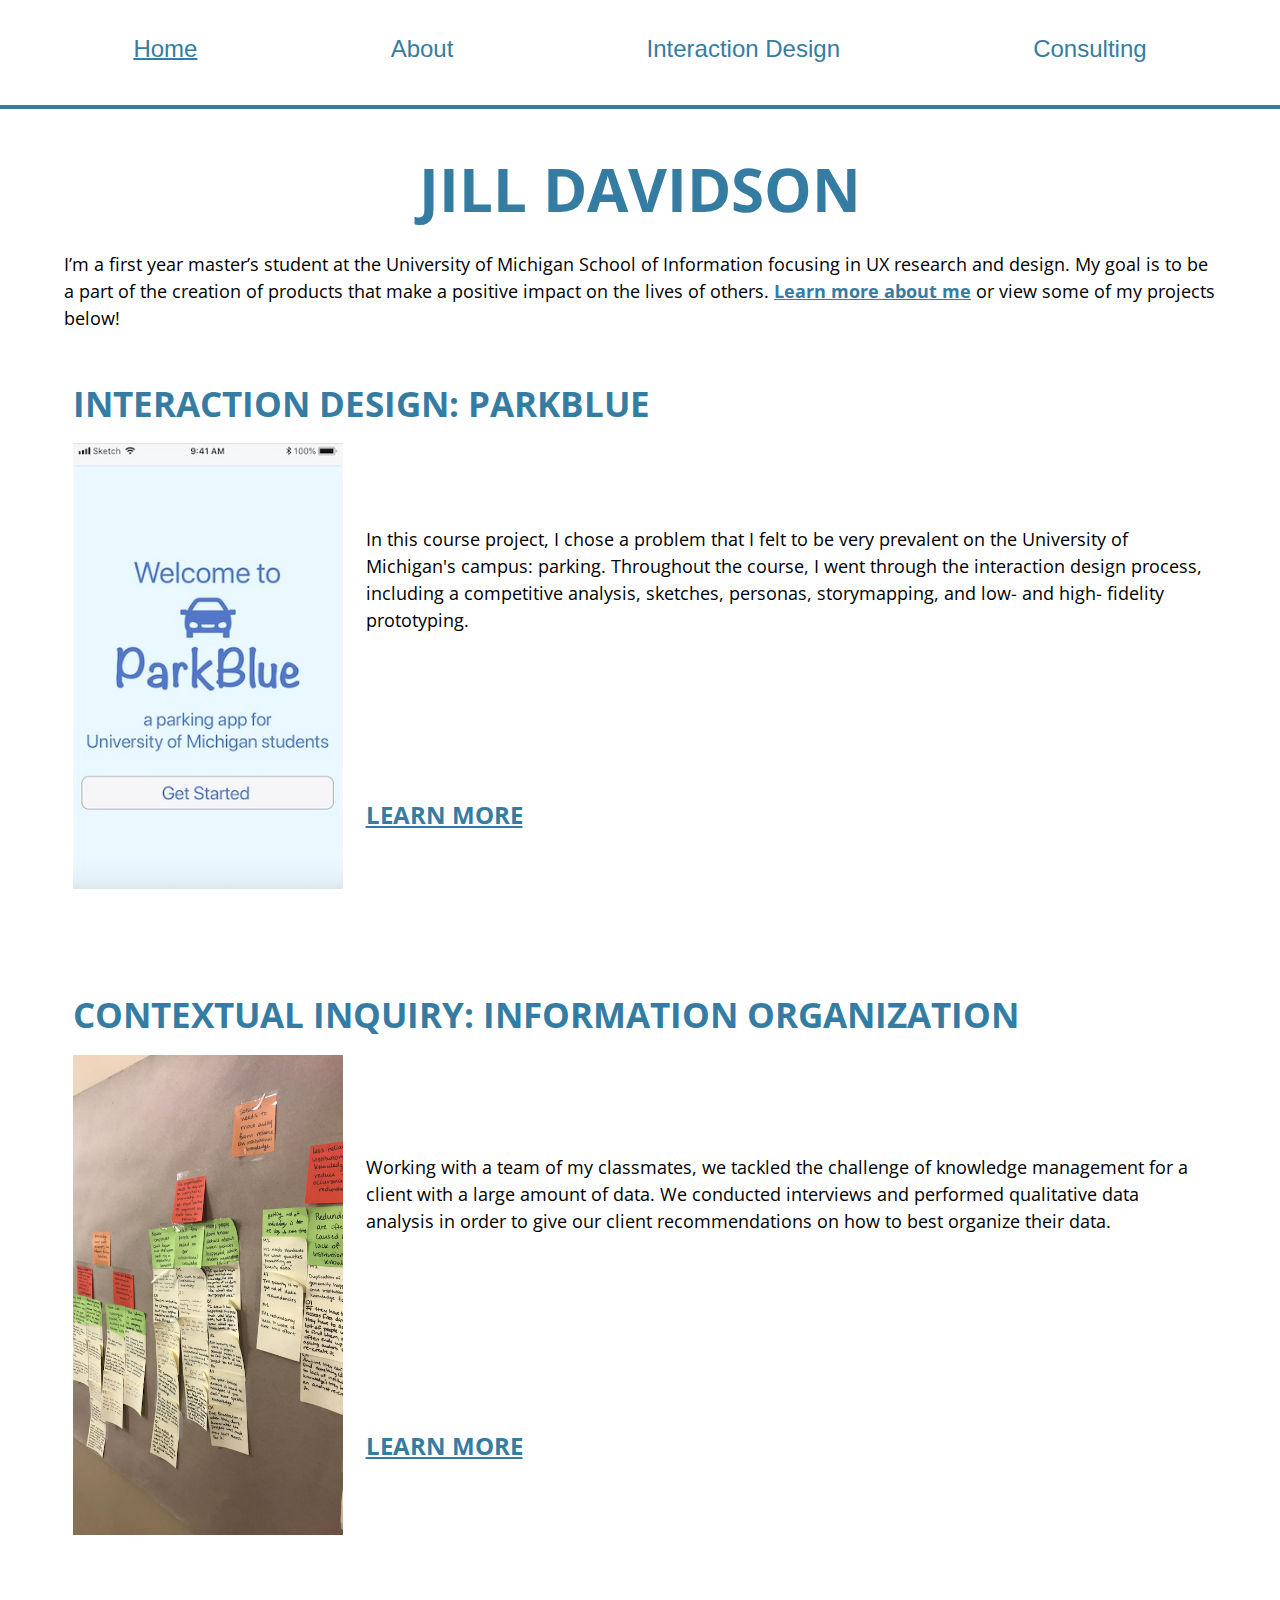
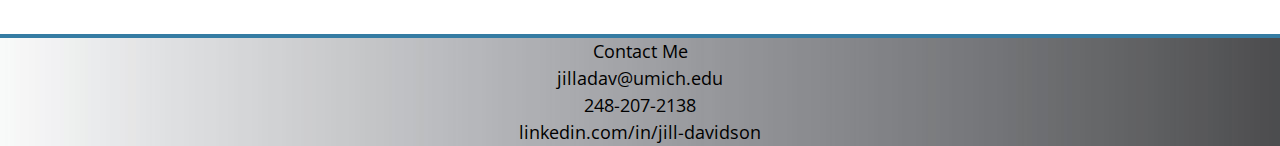
<file: index.html>
<!DOCTYPE html>
<html lang="en">
<head>
	<meta charset="UTF-8">
	<link rel="shortcut icon" href="images/logo.png"/>
	<link rel="stylesheet" type="text/css" href="css/default.css">
	<link rel="stylesheet" type="text/css" href="css/style.css">
	<link href='https://fonts.googleapis.com/css?family=Open Sans' rel='stylesheet'>
	<link rel="stylesheet" href="https://use.fontawesome.com/releases/v5.7.2/css/all.css" integrity="sha384-fnmOCqbTlWIlj8LyTjo7mOUStjsKC4pOpQbqyi7RrhN7udi9RwhKkMHpvLbHG9Sr" crossorigin="anonymous">
	<meta name = ‘viewport’ content=‘width=device-width, initial-scale=1’>
	<title>Home</title>
</head>
<body>
	<a href="#main" class = "skip">Skip to main content</a>
	<header>
    <nav>
        <ul>
            <li><a href = "index.html" class = "current">Home</a></li>
            <li><a href = "about.html">About</a></li>
            <li><a href = "interaction.html">Interaction Design</a></li>
            <li><a href = "consulting.html">Consulting</a></li>

        </ul>
    </nav>

    <h1>Jill Davidson </h1>
</header>

<main id = "main">

<div class = "home">

<div class = "content">


	<p>I’m a first year master’s student at the University of Michigan School of Information focusing in UX research and design. My goal is to be a part of the creation of products that make a positive impact on the lives of others. <a href = "about.html"> Learn more about me</a> or view some of my projects below! </p>

	<div class = "pair">
	<h2>Interaction Design: ParkBlue</h2> 
	<div class = "item">
		<img src = "images/parkblue.jpg" alt = "park blue home screen"/>
		<p>In this course project, I chose a problem that I felt to be very prevalent on the University of Michigan's campus: parking. Throughout the course, I went through the interaction design process, including a competitive analysis, sketches, personas, storymapping, and low- and high- fidelity prototyping. </br> 
		<a href = "interaction.html"> LEARN MORE</a> </p>
	</div>
</div>

<div class = "pair">
	<h2>Contextual Inquiry: Information Organization</h2> 
	<div class = "item">
		<img src = "images/affinity_wall_cover.jpg" alt = "affinity wall photo"/>
		<p>Working with a team of my classmates, we tackled the challenge of knowledge management for a client with a large amount of data. We conducted interviews and performed qualitative data analysis in order to give our client recommendations on how to best organize their data.
		</br> <a href = "consulting.html"> LEARN MORE </a> </p>
	</div>
	</div>
</div>
</div>

</main>

	<footer>
		<p> Contact Me</p>
		<p> <i class="fas fa-envelope-square" aria-hidden = "true"></i> jilladav@umich.edu</p>
		<p> <i class="fas fa-phone-square" aria-hidden = "true"></i> 248-207-2138</p>
		<p><a href = https://www.linkedin.com/in/jill-davidson/ aria-label="Visit my linkedin profile"><i class="fab fa-linkedin"></i></a> linkedin.com/in/jill-davidson</p>
	</footer>
</body>
</html>
</file>
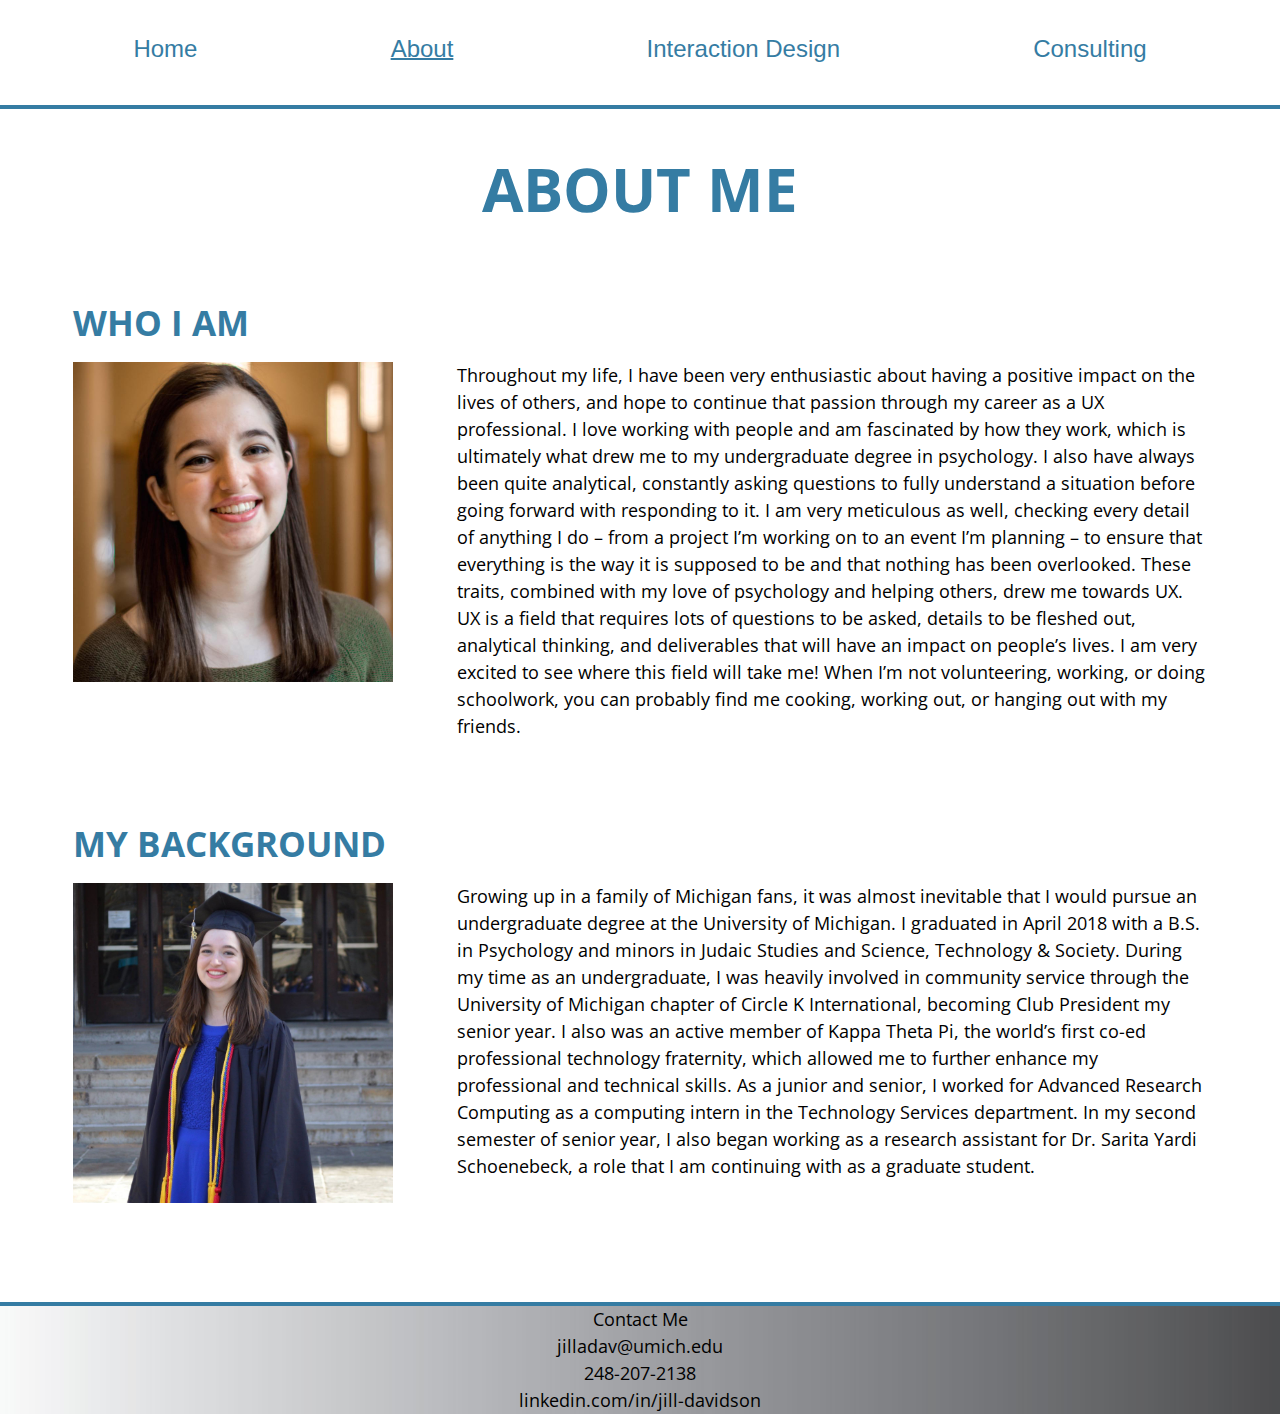
<file: about.html>
<!DOCTYPE html>
<html lang="en">
<head>
	<meta charset="UTF-8">
	<link rel="shortcut icon" href="images/logo.png"/>
	<link rel="stylesheet" type="text/css" href="css/default.css">
	<link rel="stylesheet" type="text/css" href="css/style.css">
	<link rel="stylesheet" href="https://use.fontawesome.com/releases/v5.7.2/css/all.css" integrity="sha384-fnmOCqbTlWIlj8LyTjo7mOUStjsKC4pOpQbqyi7RrhN7udi9RwhKkMHpvLbHG9Sr" crossorigin="anonymous">
	<link href='https://fonts.googleapis.com/css?family=Open Sans' rel='stylesheet'>
	<meta name = ‘viewport’ content=‘width=device-width, initial-scale=1’>
	<title>About</title>
</head>
<body>
	<a href="#main" class = "skip">Skip to main content</a>
	<header>
    <nav>
        <ul>
            <li><a href = "index.html">Home</a></li>
            <li><a href = "about.html" class = "current">About</a></li>
            <li><a href = "interaction.html">Interaction Design</a></li>
            <li><a href = "consulting.html">Consulting</a></li>

        </ul>
    </nav>

    <h1>About Me</h1>
</header>
<main id = "main">

<div class = "content">

<div class = "about">
	
	<div class = "pair">
		<h2>Who I Am</h2>
		<div class = "item">
			<img src="images/headshot.jpg" alt = "profile picture"/>
			<p>Throughout my life, I have been very enthusiastic about having a positive impact on the lives of others, and hope to continue that passion through my career as a UX professional. I love working with people and am fascinated by how they work, which is ultimately what drew me to my undergraduate degree in psychology. I also have always been quite analytical, constantly asking questions to fully understand a situation before going forward with responding to it. I am very meticulous as well, checking every detail of anything I do – from a project I’m working on to an event I’m planning – to ensure that everything is the way it is supposed to be and that nothing has been overlooked. These traits, combined with my love of psychology and helping others, drew me towards UX. UX is a field that requires lots of questions to be asked, details to be fleshed out, analytical thinking, and deliverables that will have an impact on people’s lives. I am very excited to see where this field will take me!

			When I’m not volunteering, working, or doing schoolwork, you can probably find me cooking, working out, or hanging out with my friends.</p>
		</div>
	</div>

		
		<div class = "pair">
			<h2>My Background</h2>
			<div class = "item">
			<img src = "images/graduation.jpg" alt = "graduation from Michigan"/>
			<p>Growing up in a family of Michigan fans, it was almost inevitable that I would pursue an undergraduate degree at the University of Michigan. I graduated in April 2018 with a B.S. in Psychology and minors in Judaic Studies and Science, Technology & Society. During my time as an undergraduate, I was heavily involved in community service through the University of Michigan chapter of Circle K International, becoming Club President my senior year. I also was an active member of Kappa Theta Pi, the world’s first co-ed professional technology fraternity, which allowed me to further enhance my professional and technical skills. As a junior and senior, I worked for Advanced Research Computing as a computing intern in the Technology Services department. In my second semester of senior year, I also began working as a research assistant for Dr. Sarita Yardi Schoenebeck, a role that I am continuing with as a graduate student.</p>
		</div>
	</div>

</div>
</div>
</main>

	<footer>
		<p> Contact Me</p>
		<p> <i class="fas fa-envelope-square" aria-hidden = "true"></i> jilladav@umich.edu</p>
		<p> <i class="fas fa-phone-square" aria-hidden = "true"></i> 248-207-2138</p>
		<p><a href = https://www.linkedin.com/in/jill-davidson/ aria-label="Visit my linkedin profile"><i class="fab fa-linkedin"></i></a> linkedin.com/in/jill-davidson</p>
	</footer>
</body>
</html>
</file>
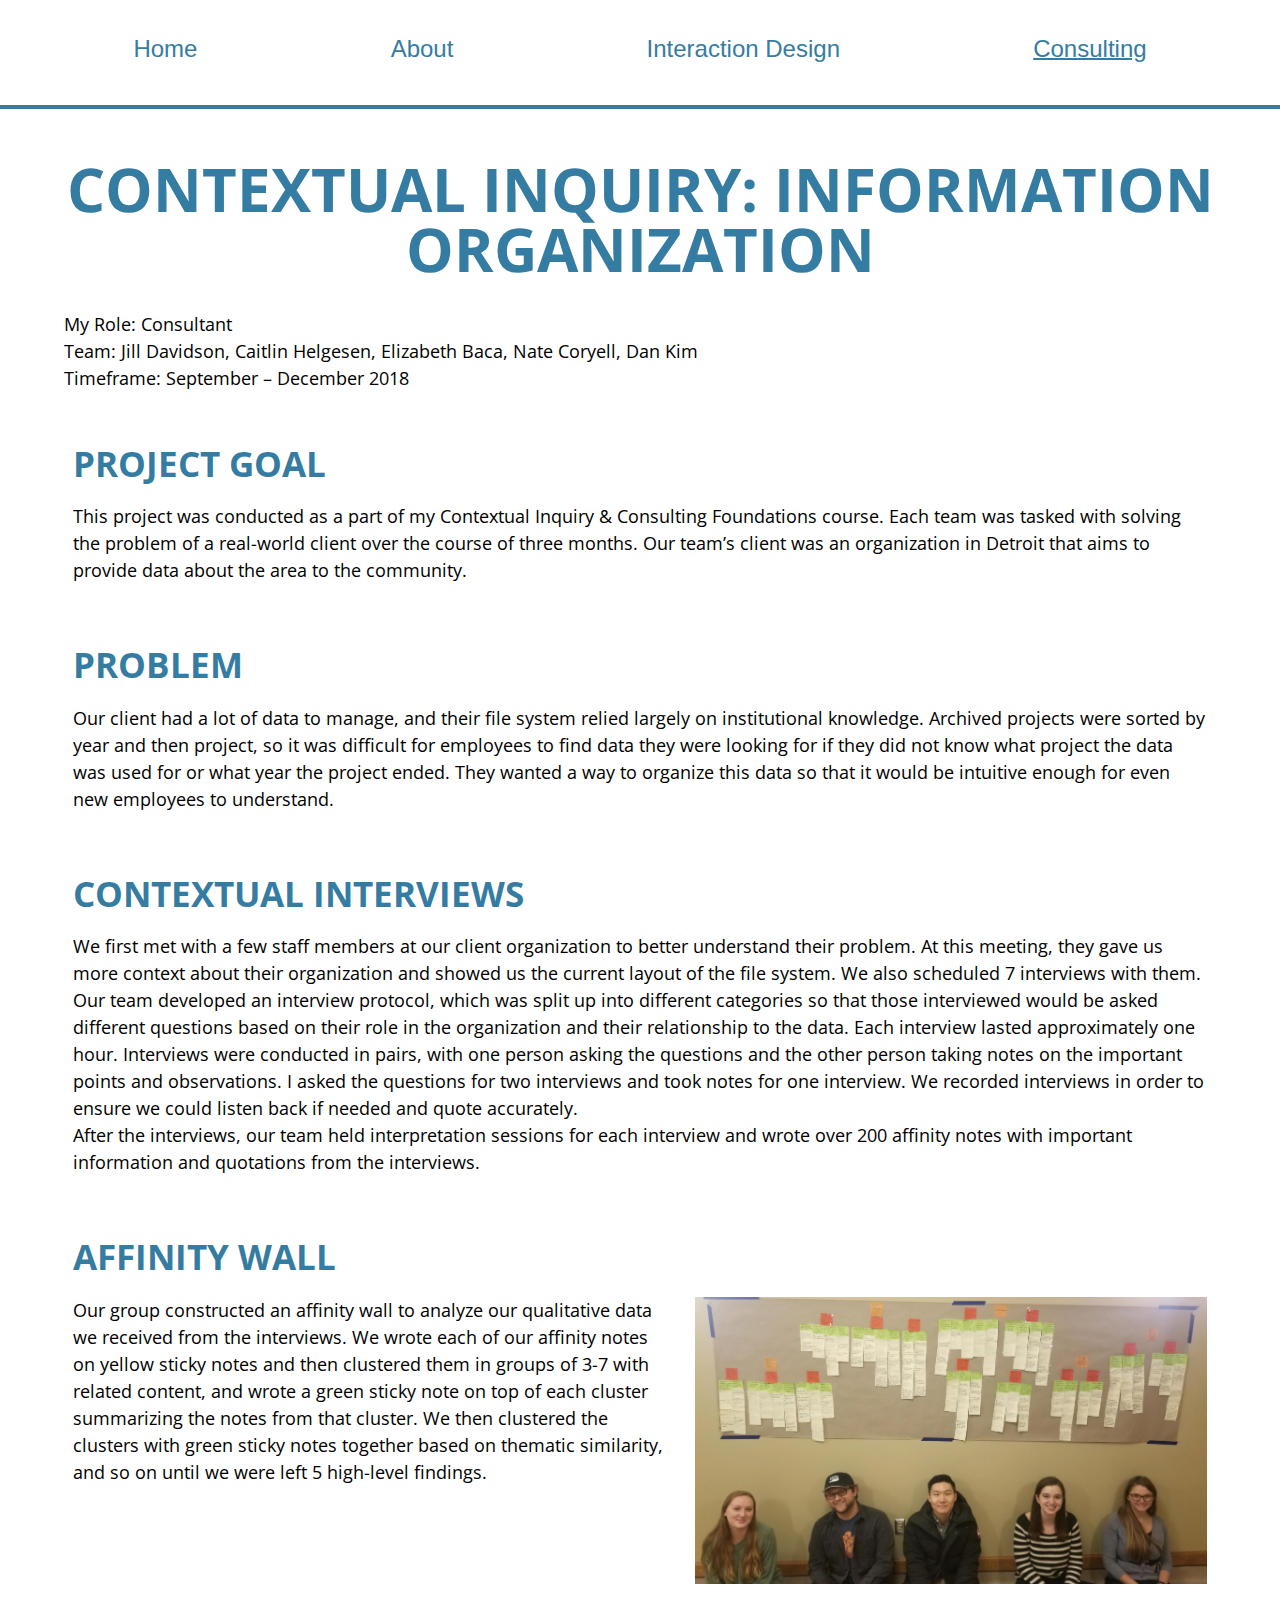
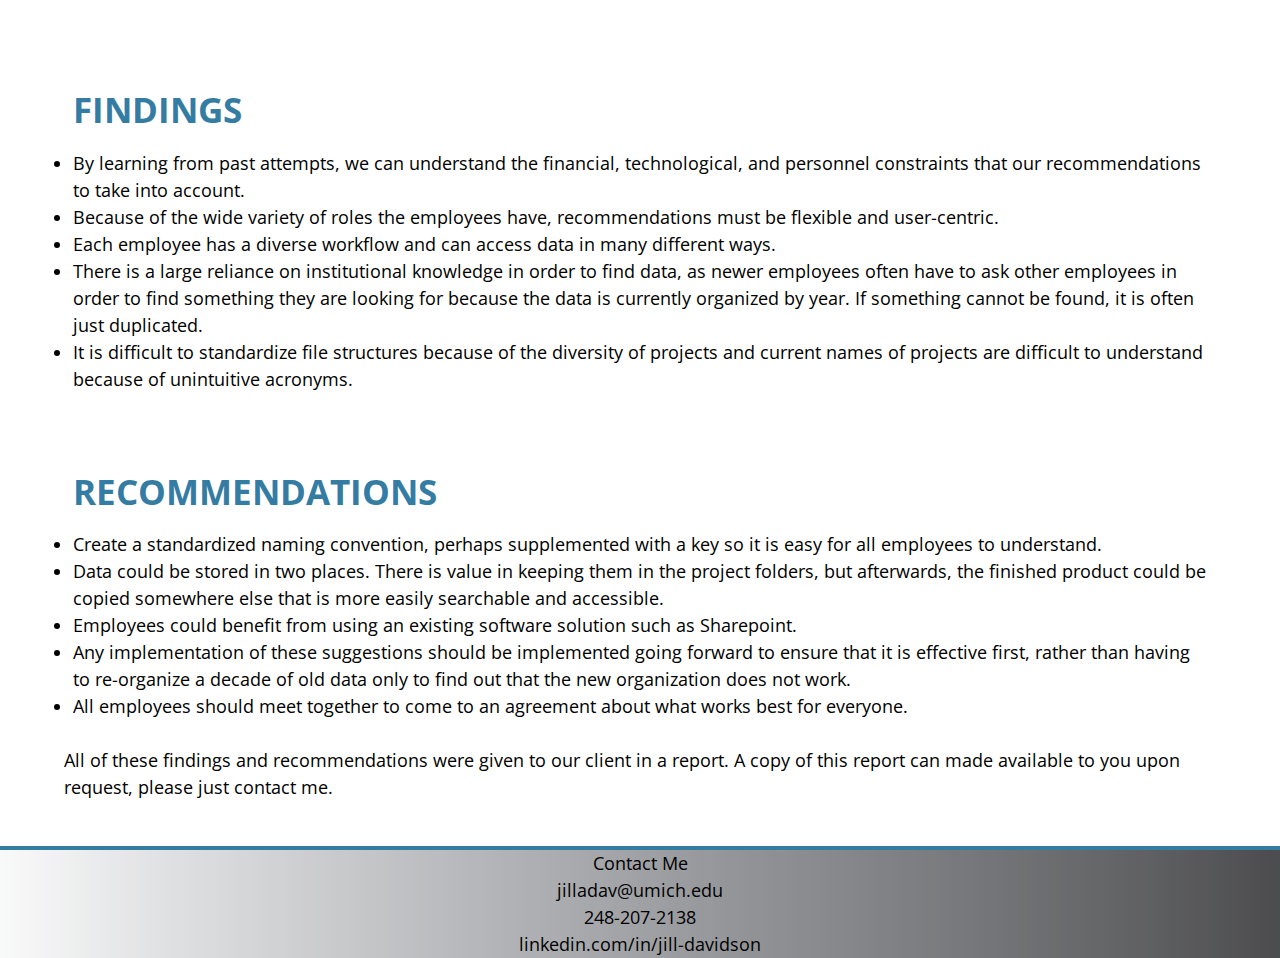
<file: consulting.html>
<!DOCTYPE html>
<html lang="en">
<head>
	<meta charset="UTF-8">
	<link rel="shortcut icon" href="images/logo.png"/>
	<link rel="stylesheet" type="text/css" href="css/default.css">
	<link rel="stylesheet" type="text/css" href="css/style.css">
	<link href='https://fonts.googleapis.com/css?family=Open Sans' rel='stylesheet'>
	<link rel="stylesheet" href="https://use.fontawesome.com/releases/v5.7.2/css/all.css" integrity="sha384-fnmOCqbTlWIlj8LyTjo7mOUStjsKC4pOpQbqyi7RrhN7udi9RwhKkMHpvLbHG9Sr" crossorigin="anonymous">
	<meta name = ‘viewport’ content=‘width=device-width, initial-scale=1’>
	<title>Consulting</title>

</head>
<body>
	<a href="#main" class = "skip">Skip to main content</a>
	<header>
    <nav>
        <ul>
            <li><a href = "index.html">Home</a></li>
            <li><a href = "about.html">About</a></li>
            <li><a href = "interaction.html">Interaction Design</a></li>
            <li><a href = "consulting.html" class = "current">Consulting</a></li>

        </ul>
    </nav>

    <h1>Contextual Inquiry: Information Organization</h1>

</header>

<main id = "main">

<div class = "consulting">

	<div class = "content">
<p>My Role: Consultant<br>
Team: Jill Davidson, Caitlin Helgesen, Elizabeth Baca, Nate Coryell, Dan Kim<br>
Timeframe: September – December 2018</p>


<div class = "pair">
<h2>Project Goal</h2>
<p>This project was conducted as a part of my Contextual Inquiry & Consulting Foundations course. Each team was tasked with solving the problem of a real-world client over the course of three months. Our team’s client was an organization in Detroit that aims to provide data about the area to the community.</p>
</div>

<div class = "pair">
<h2>Problem</h2>
<p>Our client had a lot of data to manage, and their file system relied largely on institutional knowledge. Archived projects were sorted by year and then project, so it was difficult for employees to find data they were looking for if they did not know what project the data was used for or what year the project ended. They wanted a way to organize this data so that it would be intuitive enough for even new employees to understand.</p>
</div>

<div class = "pair">
<h2>Contextual Interviews</h2>
<p>We first met with a few staff members at our client organization to better understand their problem. At this meeting, they gave us more context about their organization and showed us the current layout of the file system. We also scheduled 7 interviews with them.<br> 

Our team developed an interview protocol, which was split up into different categories so that those interviewed would be asked different questions based on their role in the organization and their relationship to the data. Each interview lasted approximately one hour. Interviews were conducted in pairs, with one person asking the questions and the other person taking notes on the important points and observations. I asked the questions for two interviews and took notes for one interview. We recorded interviews in order to ensure we could listen back if needed and quote accurately. <br>

After the interviews, our team held interpretation sessions for each interview and wrote over 200 affinity notes with important information and quotations from the interviews.</p>
</div>

<div class = "pair">
<h2>Affinity Wall</h2>
<div class = "item">
<p>Our group constructed an affinity wall to analyze our qualitative data we received from the interviews. We wrote each of our affinity notes on yellow sticky notes and then clustered them in groups of 3-7 with related content, and wrote a green sticky note on top of each cluster summarizing the notes from that cluster. We then clustered the clusters with green sticky notes together based on thematic similarity, and so on until we were left 5 high-level findings.</p>

<img src = "images/affinity-wall.jpg" alt = "affinity wall"/>
</div>
</div>

<div class = "pair">
<h2>Findings</h2>
<!-- <p>Our 5 main findings from the affinity wall were:</p> -->

<ul>
	<li>By learning from past attempts, we can understand the financial, technological, and personnel constraints that our recommendations to take into account.</li>
	<li>Because of the wide variety of roles the employees have, recommendations must be flexible and user-centric.</li>
	<li>Each employee has a diverse workflow and can access data in many different ways.</li>
	<li>There is a large reliance on institutional knowledge in order to find data, as newer employees often have to ask other employees in order to find something they are looking for because the data is currently organized by year. If something cannot be found, it is often just duplicated.</li>
	<li>It is difficult to standardize file structures because of the diversity of projects and current names of projects are difficult to understand because of unintuitive acronyms.</li>
</ul>
</div>

<div class = "pair">
<h2> Recommendations </h2>
<!-- <p>From these findings, we gave 5 recommendations to our client:</p> -->

<ul>
	<li>Create a standardized naming convention, perhaps supplemented with a key so it is easy for all employees to understand.</li>
	<li>Data could be stored in two places. There is value in keeping them in the project folders, but afterwards, the finished product could be copied somewhere else that is more easily searchable and accessible.</li>
	<li>Employees could benefit from using an existing software solution such as Sharepoint.</li>
	<li>Any implementation of these suggestions should be implemented going forward to ensure that it is effective first, rather than having to re-organize a decade of old data only to find out that the new organization does not work.</li>
	<li>All employees should meet together to come to an agreement about what works best for everyone.</li>
</ul>
</div>

<p>All of these findings and recommendations were given to our client in a report. A copy of this report can made available to you upon request, please just contact me.</p>

</div>
</div>

</main>

	<footer>
		<p> Contact Me</p>
		<p> <i class="fas fa-envelope-square" aria-hidden = "true"></i> jilladav@umich.edu</p>
		<p> <i class="fas fa-phone-square" aria-hidden = "true"></i> 248-207-2138</p>
		<p><a href = https://www.linkedin.com/in/jill-davidson/ aria-label="Visit my linkedin profile"><i class="fab fa-linkedin"></i></a> linkedin.com/in/jill-davidson</p>
	</footer>
</body>

</html>
</file>
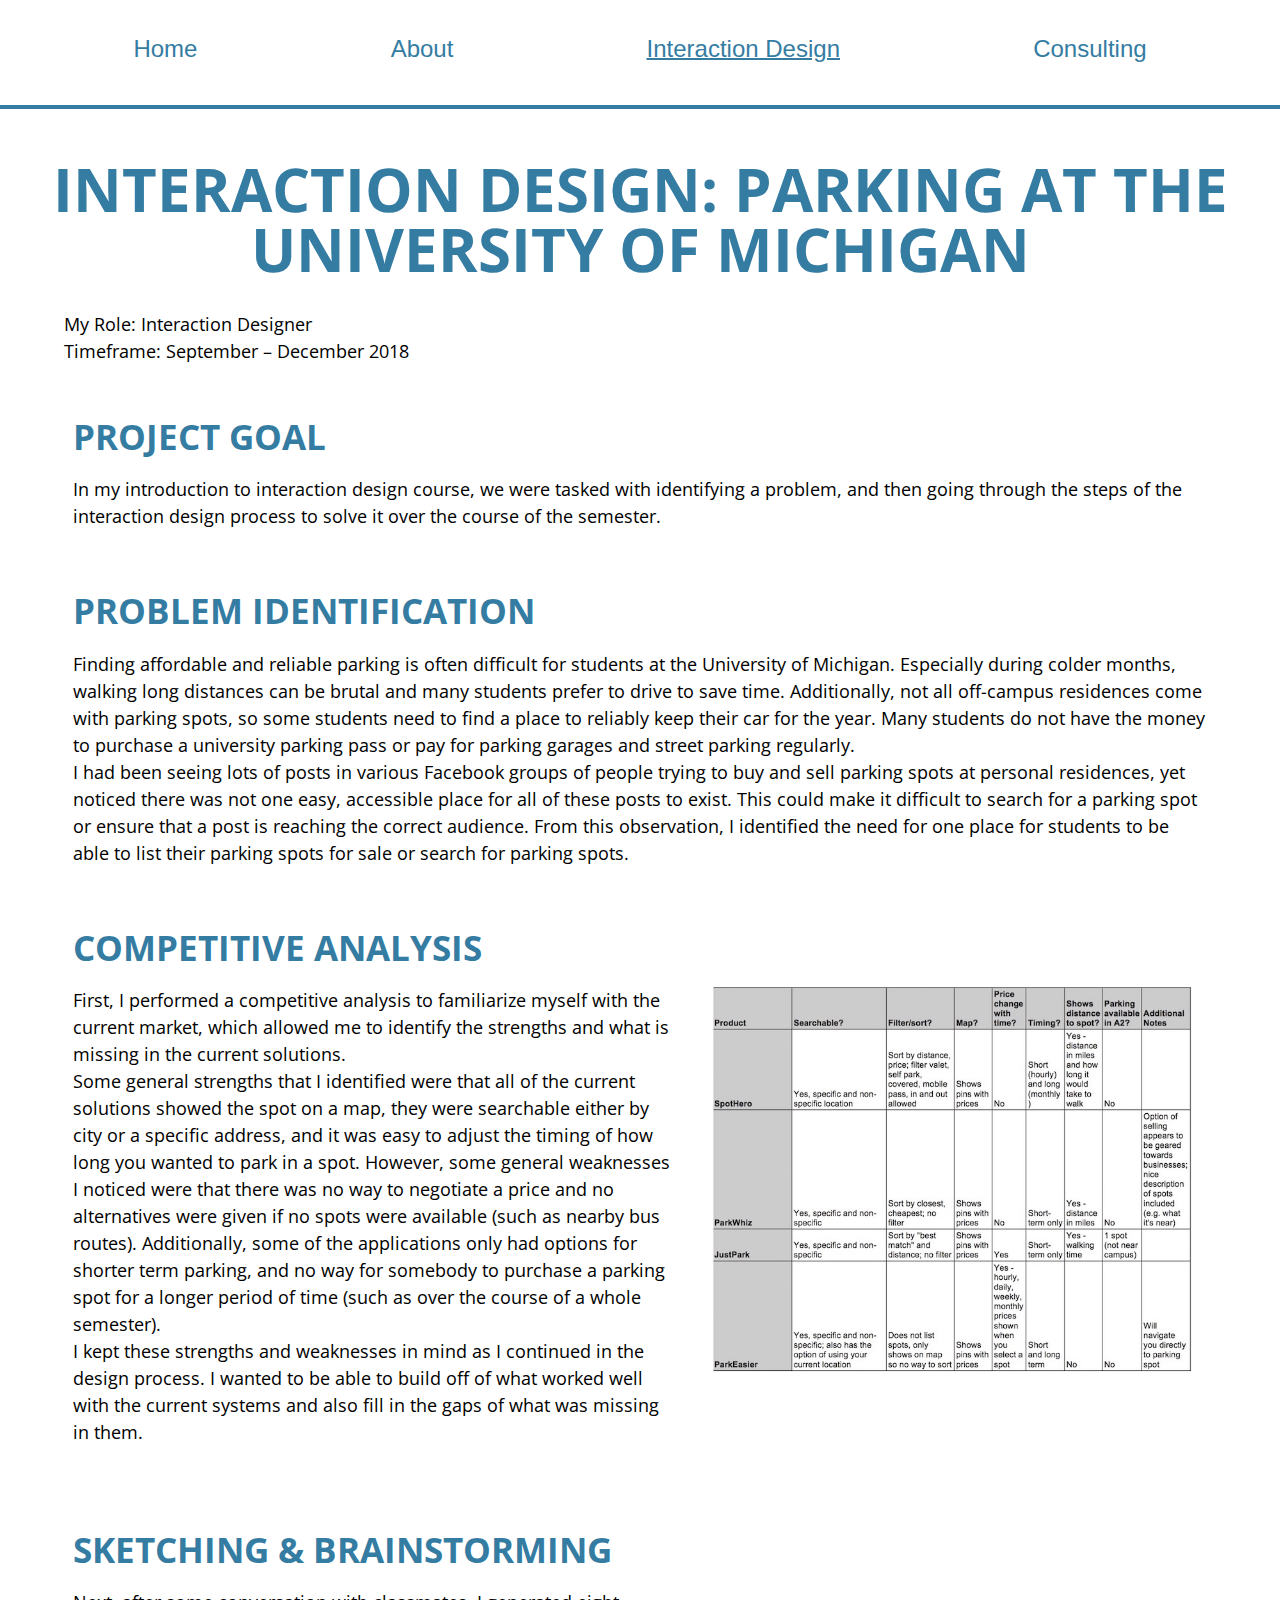
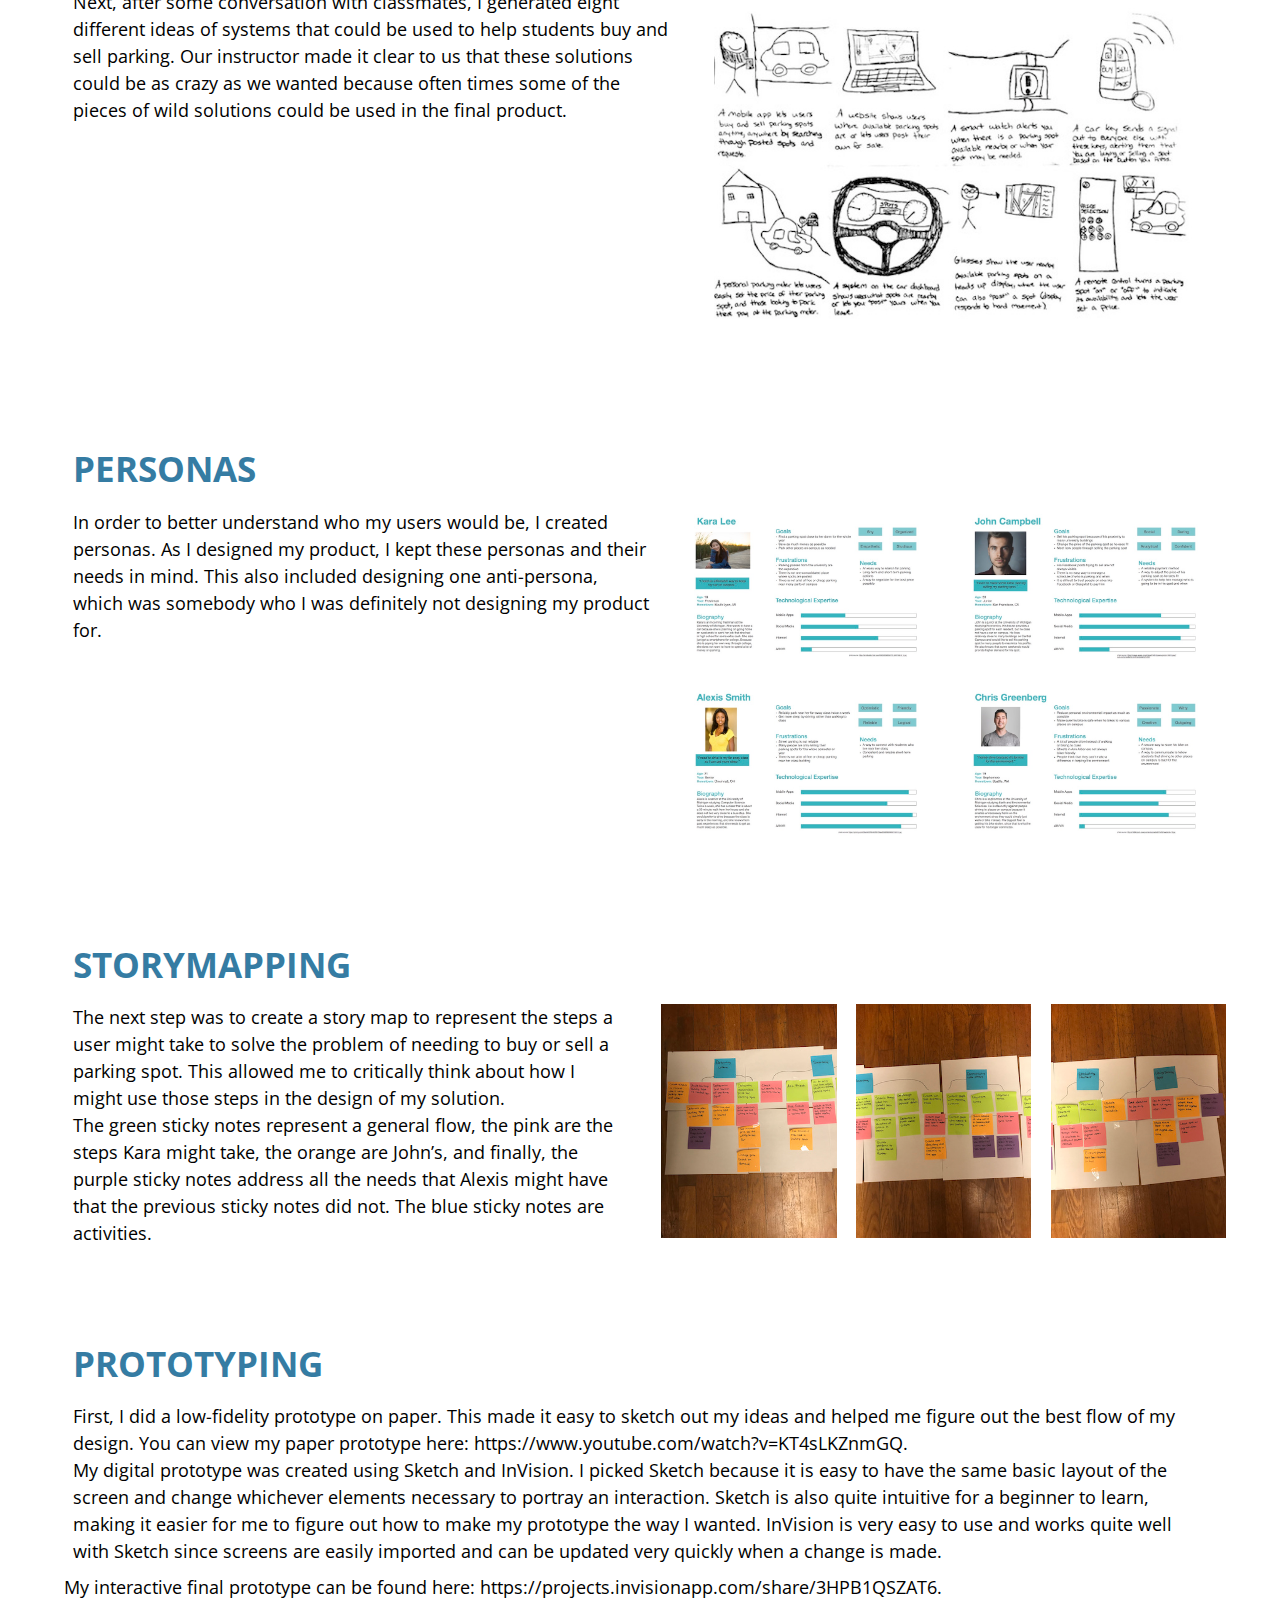
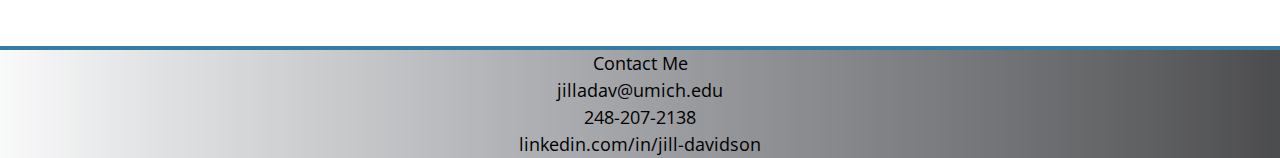
<file: interaction.html>
<!DOCTYPE html>
<html lang="en">
<head>
	<meta charset="UTF-8">
	<link rel="shortcut icon" href="images/logo.png"/>
	<link rel="stylesheet" type="text/css" href="css/default.css">
	<link rel="stylesheet" type="text/css" href="css/style.css">
	<link href='https://fonts.googleapis.com/css?family=Open Sans' rel='stylesheet'>
	<link rel="stylesheet" href="https://use.fontawesome.com/releases/v5.7.2/css/all.css" integrity="sha384-fnmOCqbTlWIlj8LyTjo7mOUStjsKC4pOpQbqyi7RrhN7udi9RwhKkMHpvLbHG9Sr" crossorigin="anonymous">
	<meta name = ‘viewport’ content=‘width=device-width, initial-scale=1’>
	<title>Interaction Design</title>
</head>
<body>
	<a href="#main" class = "skip">Skip to main content</a>
	<header>
    <nav>
        <ul>
            <li><a href = "index.html">Home</a></li>
            <li><a href = "about.html">About</a></li>
            <li><a href = "interaction.html" class = "current">Interaction Design</a></li>
            <li><a href = "consulting.html">Consulting</a></li>

        </ul>
    </nav>

    <h1>Interaction Design: Parking at the University of Michigan</h1>
</header>
<main id = "main">

<div class = "interaction">

<div class = "content">

<p>My Role: Interaction Designer<br>
Timeframe: September – December 2018</p>

<div class = "pair">
<h2>Project Goal</h2>
<p>In my introduction to interaction design course, we were tasked with identifying a problem, and then going through the steps of the interaction design process to solve it over the course of the semester.</p>
</div>

<div class = "pair">
<h2>Problem Identification</h2>
<p>Finding affordable and reliable parking is often difficult for students at the University of Michigan. Especially during colder months, walking long distances can be brutal and many students prefer to drive to save time. Additionally, not all off-campus residences come with parking spots, so some students need to find a place to reliably keep their car for the year. Many students do not have the money to purchase a university parking pass or pay for parking garages and street parking regularly.<br>

I had been seeing lots of posts in various Facebook groups of people trying to buy and sell parking spots at personal residences, yet noticed there was not one easy, accessible place for all of these posts to exist. This could make it difficult to search for a parking spot or ensure that a post is reaching the correct audience. From this observation, I identified the need for one place for students to be able to list their parking spots for sale or search for parking spots.</p>
</div>

<div class = "pair">
<h2>Competitive Analysis</h2>
<div class = "item">
<p>First, I performed a competitive analysis to familiarize myself with the current market, which allowed me to identify the strengths and what is missing in the current solutions.<br>

Some general strengths that I identified were that all of the current solutions showed the spot on a map, they were searchable either by city or a specific address, and it was easy to adjust the timing of how long you wanted to park in a spot. However, some general weaknesses I noticed were that there was no way to negotiate a price and no alternatives were given if no spots were available (such as nearby bus routes). Additionally, some of the applications only had options for shorter term parking, and no way for somebody to purchase a parking spot for a longer period of time (such as over the course of a whole semester). <br>

I kept these strengths and weaknesses in mind as I continued in the design process. I wanted to be able to build off of what worked well with the current systems and also fill in the gaps of what was missing in them.</p>

<img src = "images/competitive_analysis.jpg" alt = "competitive analysis"/>
</div>
</div>

<div class = "pair">
<h2>Sketching & Brainstorming</h2>
<div class = "item">
	<p>Next, after some conversation with classmates, I generated eight different ideas of systems that could be used to help students buy and sell parking. Our instructor made it clear to us that these solutions could be as crazy as we wanted because often times some of the pieces of wild solutions could be used in the final product.</p>
	<img src = "images/8sketches.jpg" alt = "8 sketches"/>
</div>
</div>

<div class = "pair">
<h2>Personas</h2>

<div class = "item">
	<p>In order to better understand who my users would be, I created personas. As I designed my product, I kept these personas and their needs in mind. This also included designing one anti-persona, which was somebody who I was definitely not designing my product for. </p>

	<div class = "personas">
		<img src = "images/persona1.jpg" alt = "persona"/> <img src = "images/persona2.jpg" alt = "persona"/> 
		<img src = "images/persona3.jpg" alt = "persona"/> <img src = "images/persona4.jpg" alt = "persona"/>
	</div>
</div>
</div>

<div class = "pair">
<h2>Storymapping</h2>
<div class = "item">
<p>The next step was to create a story map to represent the steps a user might take to solve the problem of needing to buy or sell a parking spot. This allowed me to critically think about how I might use those steps in the design of my solution.<br>

The green sticky notes represent a general flow, the pink are the steps Kara might take, the orange are John’s, and finally, the purple sticky notes address all the needs that Alexis might have that the previous sticky notes did not. The blue sticky notes are activities.</p>

	<div class = "storymap">

		<img src = "images/storymap1.jpg" alt = "storymap"/> <img src = "images/storymap3.jpg" alt = "storymap"/> <img src = "images/storymap2.jpg" alt = "storymap"/>

	</div>

</div>
</div>

<div class = "pair">
<h2>Prototyping</h2>
<p>First, I did a low-fidelity prototype on paper. This made it easy to sketch out my ideas and helped me figure out the best flow of my design. You can view my paper prototype here: https://www.youtube.com/watch?v=KT4sLKZnmGQ.<br>

My digital prototype was created using Sketch and InVision. I picked Sketch because it is easy to have the same basic layout of the screen and change whichever elements necessary to portray an interaction. Sketch is also quite intuitive for a beginner to learn, making it easier for me to figure out how to make my prototype the way I wanted. InVision is very easy to use and works quite well with Sketch since screens are easily imported and can be updated very quickly when a change is made.  </p>


</div>

<p> My interactive final prototype can be found here: https://projects.invisionapp.com/share/3HPB1QSZAT6.</p>


</div>

</div>

</main>

	<footer>
		<p> Contact Me</p>
		<p> <i class="fas fa-envelope-square" aria-hidden = "true"></i> jilladav@umich.edu</p>
		<p> <i class="fas fa-phone-square" aria-hidden = "true"></i> 248-207-2138</p>
		<p><a href = https://www.linkedin.com/in/jill-davidson/ aria-label="Visit my linkedin profile"><i class="fab fa-linkedin"></i></a> linkedin.com/in/jill-davidson</p>
	</footer>
</body>
</html>
</file>
<file: css/style.css>
nav {
	display: flex;
	justify-content: center;
	padding-top: 5vh;
	/*padding-bottom: 5vh;*/
	margin-bottom: 2.5vh;
	font-size: 20px;
	/*background-color: #929292;*/
	top: -3vh;
	position: relative;
	/*border-bottom: 0.5vh solid #357CA3;*/
}

a.skip{
	padding:1px;
	text-decoration: none;
	position: relative;
    top: -80px;
    transition: top ease-in 0.5s;
}

a.skip:focus{
	position: relative;
	background-color: white;
	top: 7.5px;
	border: 1px solid black;
}

footer {
	margin-top: 5vh;
	background-color: #929292;
	color:#357CA3;
	border-top: 0.5vh solid #357CA3;
	background-image: url("../images/background.jpg");
	color:black;
}

nav a {
	text-decoration: none;
	color:#357CA3;
	font-family:sans-serif;
	/*margin: 5vw;*/
	background: #DDE0E0;
	margin: 2vh;
	padding: 0.5vh;
	font-size: 24px;
	border: 3px solid #357CA3;
	width: 95vw;
	text-align: center;
	display: block;
}

.home a {
	text-decoration: underline;
	color: #357CA3;
	font-weight: bold;
}


nav li {
	text-decoration: none;
	display: inline;
}

.consulting ul {
	line-height: 1.5em;
	margin-bottom: 2vh;
}

/*.consultingtitle {
	background-image: url("../images/affinity.jpg");
}
.consultingtitle h1{
	color: black;
}*/

/*.about {
	background-image: url("../images/michigan.jpeg");
}
.about p {
	background-color: white;
}
.about h2{
	background-color: white;
}*/

a {
	text-decoration: none;
}

body {
	font-family: 'Open Sans';
	font-size: 18px;
}


h1 {
	display: flex;
	justify-content: center;
	text-align: center;
	font-size: 60px;
	text-transform: uppercase;
	margin-bottom: 5vh;
	color:#357CA3;
}

h2 {
	font-size: 30px;
	text-transform: uppercase;
	margin-bottom: 2.5vh;
	margin-top: 5vh;
	color:#357CA3;
	text-align: center;
}

p {
	text-align: center;
	line-height: 1.5em;
}

.current{
	text-decoration: underline;
	background-color: #357CA3;
	color: white;
}


.personas {
	display: grid;
	grid-template-columns: 1fr 1fr;
	grid-row: 1fr 1fr;
	justify-content: start;
}

.storymap {
	display: grid;
	grid-template-columns: 1fr 1fr 1fr;
	justify-content: center;
}
.item p {
	height: 100%;
	width: 100%;
}

.item img {
	width: 40vw;
	margin-bottom: 2.5vh;
}

.interaction .item img {
	width: 75vw;
}

.item .personas img {
	width: 100%;
	display:flex;
    align-items:center;
    justify-content:center;
}

.item .storymap img {
	width: 100%;
	display:flex;
    align-items:center;
    justify-content:center;
}

.home .item a {
	font-size: 24px;
}

.consulting img {
	width: 75vw;
}


.content {
	display: flex;
	flex-direction: column;
	align-items: center;
	margin-right: 5vw;
	margin-left: 5vw;
}

.item {
	display: flex;
	flex-direction: column;
	align-items: center;

}

.home img {
	width: 40vw;
}



.fa-linkedin {
	/*color: #357CA3;*/
	color: black;
}

@media screen and (min-width:1000px) {
	nav a {
		display: inline-block;
		width: 45vw;
		text-align: center;
		margin: 2vh;
		padding: 0.5vh;
		font-size: 24px;
		border: 3px solid #357CA3;
	}

	.current {
		background-color: #357CA3;
		color: white;
	}

	.home img {
		width: 40%;
	}

	.interaction .item img {
		width: 70%;
	}

	.item .personas img {
		width: 100%;
		display: flex;
	    align-items:center;
	    justify-content:center;
	}

	.item .storymap img {
		width: 100%;
		display:flex;
	    align-items:center;
	    justify-content:center;
	}

	.item {
		margin-right: 1vw;
		margin-left: 1vw;
	}

	.about .item img {
		width: 25vw;
	}

	.content p, h2 {
		margin-right: 2vw;
		margin-left: 2vw;
	}

	.pair {
		display: grid;
		grid-template-columns: 1fr 2fr;
		margin-bottom: 5vh;
		padding: 1vh;
		border: solid #357CA3 2px;
	}

	.pair h2 {
		display: grid;
		align-items: center;
		margin-right: 10vw;
		font-size: 35px;
	}

	.interaction .pair img {
		width: 100%;
	}

	.consulting .pair img{
		width: 80%;
	}

	/*.consulting .pair ul {
		list-style: none;
	}*/

	/*.interaction .pair .personas img {
		width: 25vw;
	}*/

	/*.interaction p {
		margin-right: 1vw;
		margin-left: 1vw;
	}
	.about p {
		margin-right: 1vw;
		margin-left: 1vw;
	}
	.consulting li {
		margin-left: 2vw;
		margin-right: 2vw;
	}*/

	/*.item {
		display: grid;
		flex-direction: row;
		align-items: flex-start;
	}*/

	/*.pair {
		display: grid;
		grid-template-columns: auto auto;
		text-align: right;
		margin-top: 2.5vh;
	}
	/*.home h2 {
		font-size: 4.5vw;
		margin-top: 10vh;
	}*/
}

@media screen and (min-width:1200px) {

	h1 {
		margin-bottom: 2.5vw;
	}

	.item {
		display: grid;
		grid-template-columns: auto auto;
		align-items: start;
		margin-bottom: 2.5vh;
		margin-left: 0;
		margin-right: 0;
	}


	.interaction .item img {
		width: 90%;
		margin-left: 3vw;
	}

	.item img {
		width: 90%;
	}

	.home img {
		width: 30vh;
		margin-right: 2.5vh;
	}

	.home .item p {
		display: grid;
		align-items: center;
	}

	.content {
		display: grid;
		align-items: start;
	}

	.content p, h2 {
		text-align: left;
		margin-left: 0;
		margin-right: 0;
	}

	.content .item p {
		text-align: left;
	}

	.about .item img {
		/*width: 75%;*/
		width: 25vw;
		margin-right: 5vw;
	}

	.pair {
		display: flex;
		flex-direction: column;
		border: none;
		margin-bottom: 0;
	}

	nav a {
		display:inline;
		border: none;
		margin: 7vw;
		background: none;
	}

	nav {
		display: flex;
		justify-content: center;
		padding-top: 5vh;
		padding-bottom: 5vh;
		margin-bottom: 2.5vh;
		font-size: 20px;
		/*background-color: #929292;*/
		top: -3vh;
		position: relative;
		border-bottom: 0.5vh solid #357CA3;
	}

	.consulting .pair .item img {
		width: 40vw;
		margin-left: 2vw;

	}

	.current{
		text-decoration: underline;
		background-color: white;
		color: #357CA3;
	}
}

/*@media screen and (prefers-reduced-motion: reduce) { 
	a.skip{
	padding:1px;
	text-decoration: none;
	position: relative;
    top: -80px;
	}

a.skip:focus{
	position: relative;
	background-color: white;
	top: 7.5px;
	border: 1px solid black;
	}
	
}*/
</file>
<file: css/default.css>
/* 
html5doctor.com Reset Stylesheet
v1.6.1
Last Updated: 2010-09-17
Author: Richard Clark - http://richclarkdesign.com 
Twitter: @rich_clark
*/

html, body, div, span, object, iframe,
h1, h2, h3, h4, h5, h6, p, blockquote, pre,
abbr, address, cite, code,
del, dfn, em, img, ins, kbd, q, samp,
small, strong, sub, sup, var,
b, i,
dl, dt, dd, ol, ul, li,
fieldset, form, label, legend,
table, caption, tbody, tfoot, thead, tr, th, td,
article, aside, canvas, details, figcaption, figure, 
footer, header, hgroup, menu, nav, section, summary,
time, mark, audio, video {
    margin:0;
    padding:0;
    border:0;
    outline:0;
    font-size:100%;
    vertical-align:baseline;
    background:transparent;
}

body {
    line-height:1;
}

article,aside,details,figcaption,figure,
footer,header,hgroup,menu,nav,section { 
	display:block;
}

nav ul {
    list-style:none;
}

blockquote, q {
    quotes:none;
}

blockquote:before, blockquote:after,
q:before, q:after {
    content:'';
    content:none;
}

a {
    margin:0;
    padding:0;
    font-size:100%;
    vertical-align:baseline;
    background:transparent;
}

/* change colours to suit your needs */
ins {
    background-color:#ff9;
    color:#000;
    text-decoration:none;
}

/* change colours to suit your needs */
mark {
    background-color:#ff9;
    color:#000; 
    font-style:italic;
    font-weight:bold;
}

del {
    text-decoration: line-through;
}

abbr[title], dfn[title] {
    border-bottom:1px dotted;
    cursor:help;
}

table {
    border-collapse:collapse;
    border-spacing:0;
}

/* change border colour to suit your needs */
hr {
    display:block;
    height:1px;
    border:0;   
    border-top:1px solid #cccccc;
    margin:1em 0;
    padding:0;
}

input, select {
    vertical-align:middle;
}
</file>
